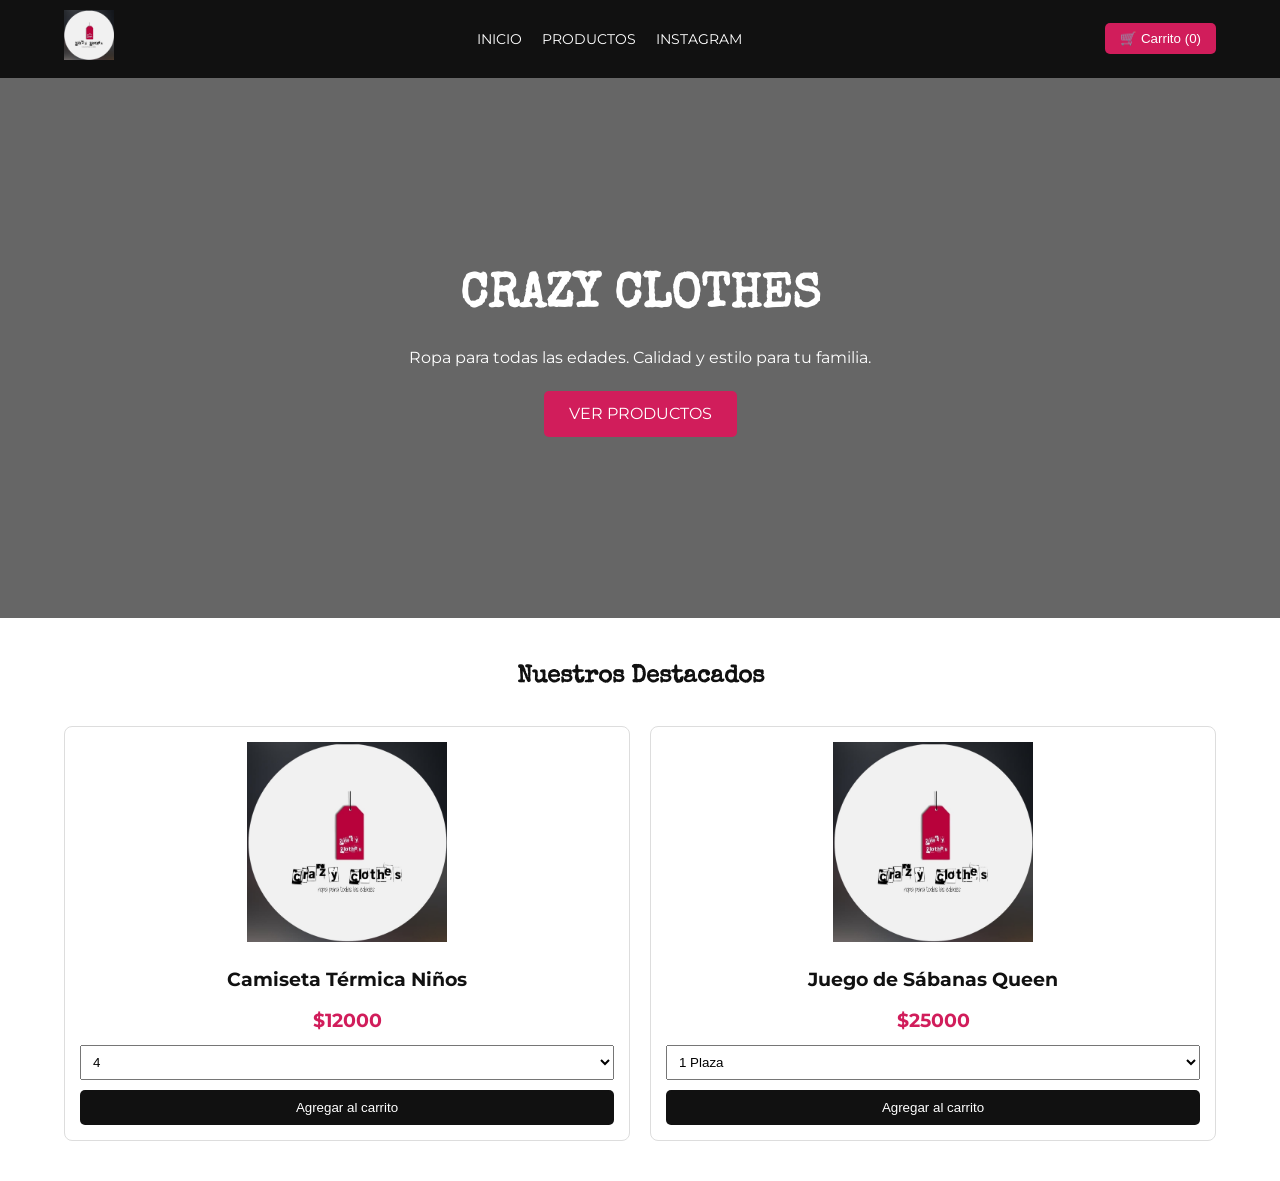
<file: index.html>
<!DOCTYPE html>
<html lang="es">
<head>
    <meta charset="UTF-8">
    <meta name="viewport" content="width=device-width, initial-scale=1.0">
    <title>Crazy Clothes | Tienda Online</title>
    <link rel="stylesheet" href="style.css">
    <link href="https://fonts.googleapis.com/css2?family=Montserrat:wght@400;700&family=Special+Elite&display=swap" rel="stylesheet">
</head>
<body>

    <header class="main-header">
        <div class="logo-container">
            <a href="index.html">
                <img src="img/logo.png" alt="Crazy Clothes" class="nav-logo">
            </a>
        </div>
        <nav>
            <ul>
                <li><a href="index.html" class="active">Inicio</a></li>
                <li><a href="#productos">Productos</a></li>
                <li><a href="https://instagram.com/crazyclothes73" target="_blank">Instagram</a></li>
            </ul>
        </nav>
        <div class="header-cart">
            <button onclick="abrirCarrito()" class="btn-cart">
                🛒 Carrito (<span id="cart-count">0</span>)
            </button>
        </div>
    </header>

    <section class="hero">
        <div class="hero-content">
            <h1>CRAZY CLOTHES</h1>
            <p>Ropa para todas las edades. Calidad y estilo para tu familia.</p>
            <a href="#productos" class="btn-primary">VER PRODUCTOS</a>
        </div>
    </section>

    <section id="productos" class="container">
        <h2 class="section-title">Nuestros Destacados</h2>
        
        <div id="contenedor-productos" class="products-grid">
            </div>
    </section>

    <div id="cart-modal" class="modal">
        <div class="modal-content">
            <span class="close" onclick="cerrarCarrito()">&times;</span>
            <h2>Tu Carrito</h2>
            <div id="cart-items">
                </div>
            <div class="cart-footer">
                <hr>
                <p style="margin-top: 15px;">Total: <strong>$<span id="total-price">0</span></strong></p>
                <button onclick="enviarPedidoWhatsApp()" class="btn-whatsapp">
                    Finalizar Pedido por WhatsApp
                </button>
            </div>
        </div>
    </div>

    <div id="notification-container" class="notification"></div>

    <script src="script.js"></script>
</body>
</html>
</file>
<file: style.css>
:root {
    --magenta: #D11D5B; /* Color del logo */
    --negro: #111111;
    --blanco: #ffffff;
    --gris-claro: #f4f4f4;
}

* { margin: 0; padding: 0; box-sizing: border-box; }

body {
    font-family: 'Montserrat', sans-serif;
    background-color: var(--blanco);
    color: var(--negro);
    line-height: 1.6;
}

/* Header */
.main-header {
    background-color: var(--negro);
    padding: 10px 5%;
    display: flex;
    justify-content: space-between;
    align-items: center;
    position: sticky;
    top: 0;
    z-index: 100;
}

.nav-logo { height: 50px; }

nav ul { display: flex; list-style: none; gap: 20px; }

nav ul li a { color: white; text-decoration: none; font-size: 14px; text-transform: uppercase; }

.btn-cart { background: var(--magenta); color: white; border: none; padding: 8px 15px; border-radius: 5px; cursor: pointer; }

/* Hero */
.hero {
    background: linear-gradient(rgba(0,0,0,0.6), rgba(0,0,0,0.6)), url('https://images.unsplash.com/photo-1523381210434-271e8be1f52b?auto=format&fit=crop&w=1000&q=80');
    background-size: cover;
    height: 60vh;
    display: flex;
    justify-content: center;
    align-items: center;
    text-align: center;
    color: white;
}

.hero h1 { font-family: 'Special Elite', cursive; font-size: 3rem; margin-bottom: 10px; }

.btn-primary { background: var(--magenta); color: white; padding: 10px 25px; text-decoration: none; border-radius: 5px; margin-top: 20px; display: inline-block; }

/* Grid de Productos */
.container { padding: 40px 5%; }
.section-title { text-align: center; margin-bottom: 30px; font-family: 'Special Elite', cursive; }
.products-grid { display: grid; grid-template-columns: repeat(auto-fit, minmax(250px, 1fr)); gap: 20px; }

.product-card { border: 1px solid #ddd; padding: 15px; text-align: center; border-radius: 8px; }
.img-container img { max-width: 100%; height: 200px; object-fit: contain; margin-bottom: 15px; }

.price { color: var(--magenta); font-weight: bold; font-size: 1.2rem; margin: 10px 0; }
select { width: 100%; padding: 8px; margin-bottom: 10px; }
.btn-add { width: 100%; background: var(--negro); color: white; border: none; padding: 10px; cursor: pointer; border-radius: 5px; }

/* Modal Carrito */
.modal { display: none; position: fixed; z-index: 1000; left: 0; top: 0; width: 100%; height: 100%; background: rgba(0,0,0,0.7); }
.modal-content { background: white; margin: 10% auto; padding: 20px; width: 90%; max-width: 500px; border-radius: 10px; position: relative; }
.close { position: absolute; right: 20px; top: 10px; font-size: 28px; cursor: pointer; }
.btn-whatsapp { background: #25d366; color: white; width: 100%; padding: 15px; border: none; border-radius: 5px; margin-top: 20px; cursor: pointer; font-weight: bold; }

/* Estilo de la Notificación Flotante */
.notification {
    position: fixed;
    bottom: 20px;
    right: 20px;
    background-color: var(--magenta);
    color: white;
    padding: 15px 25px;
    border-radius: 8px;
    font-family: 'Montserrat', sans-serif;
    font-weight: bold;
    box-shadow: 0px 4px 15px rgba(0,0,0,0.3);
    display: none; /* Oculta por defecto */
    z-index: 2000;
    animation: slideIn 0.5s ease-out;
}

@keyframes slideIn {
    from { transform: translateX(100%); opacity: 0; }
    to { transform: translateX(0); opacity: 1; }
}
</file>
